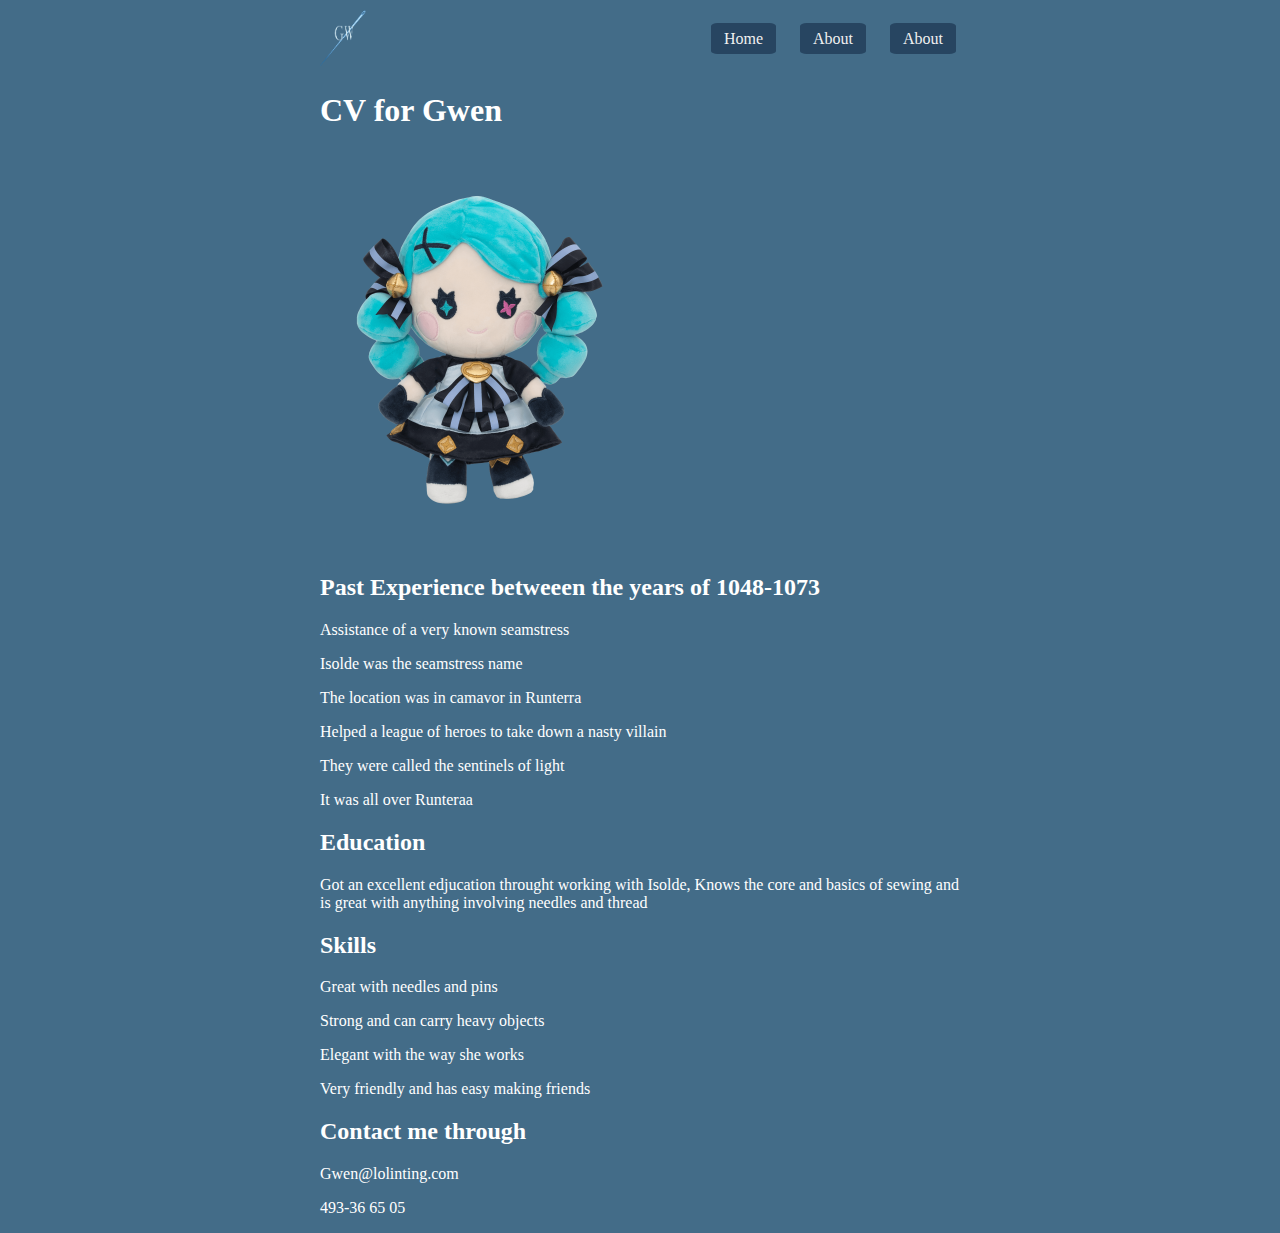
<file: docs/index.html>
<!DOCTYPE html>
<html lang="en">

<head>
    <meta charset="UTF-8">
    <meta http-equiv="X-UA-Compatible" content="IE=edge">
    <meta name="viewport" content="width=device-width, initial-scale=1.0">
    <title>Document</title>
    <link rel="stylesheet" href="css/style.css">
</head>

<body>
    <nav class="navbar container">
        <a href="index.html">
            <img src="images/GWEN LOGO.png" alt="logo" width="100" height="100">
        </a>
        <ul>
            <li><a href="Home.html" class="btn btn-rounded">Home</a></li>
            <li><a href="About.html" class="btn btn-rounded">About</a></li>
            <li><a href="Contact.html" class="btn btn-rounded">About</a></li>
        </ul>
    </nav>
    <main class="container">
        <header>
            <h1>CV for Gwen</h1>
            <img src="images/bild.png" alt="Logo">
        </header>
        <section>
            <h2>Past Experience betweeen the years of 1048-1073</h2>
            <p>Assistance of a very known seamstress</p>
            <p> Isolde was the seamstress name</p>
            <p></p> The location was in camavor in Runterra</p>

            <p>Helped a league of heroes to take down a nasty villain</p>
            <p> They were called the sentinels of light</p>
            <p>It was all over Runteraa</p>
            <h2>Education</h2>
            <p>Got an excellent edjucation throught working with Isolde, Knows the core and basics of sewing and is
                great with anything involving needles and thread</p>
            <h2>Skills</h2>
            <p>Great with needles and pins</p>
            <p>Strong and can carry heavy objects</p>
            <p>Elegant with the way she works</p>
            <p>Very friendly and has easy making friends</p>
            <h2>Contact me through</h2>
            <p>Gwen@lolinting.com</p>
            <p>493-36 65 05</p>
        </section>
    </main>
</body>

</html>
</file>
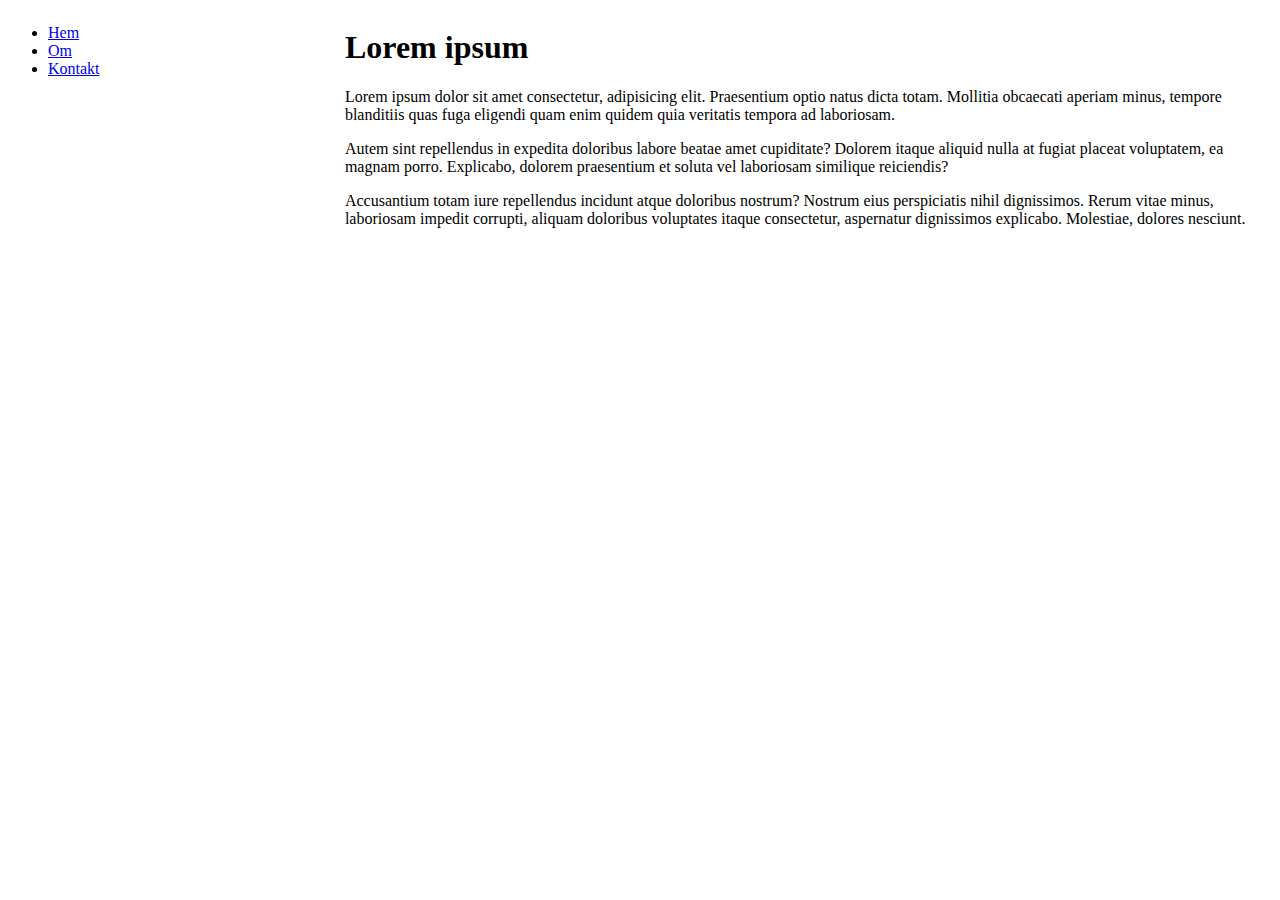
<file: docs/sidebar.html>
<!DOCTYPE html>
<html lang="en">

<head>
    <meta charset="UTF-8">
    <meta http-equiv="X-UA-Compatible" content="IE=edge">
    <meta name="viewport" content="width=device-width, initial-scale=1.0">
    <title>Document</title>
    <style>
        .with-sidebar {
            display: flex;
            flex-wrap: wrap;
            gap: 1rem;
        }

        .sidebar {
            /* ↓ The width when the sidebar _is_ a sidebar */
            flex-basis: 20rem;
            flex-grow: 1;
        }

        .not-sidebar {
            /* ↓ Grow from nothing */
            flex-basis: 0;
            flex-grow: 999;
            /* ↓ Wrap when the elements are of equal width */
            min-inline-size: 50%;
        }
    </style>
</head>

<body class="with-sidebar">
    <nav class="sidebar">
        <ul>
            <li><a href="#">Hem</a></li>
            <li><a href="#">Om</a></li>
            <li><a href="#">Kontakt</a></li>
        </ul>
    </nav>

    <main class="not-sidebar">
        <h1>Lorem ipsum</h1>
        <p>Lorem ipsum dolor sit amet consectetur, adipisicing elit. Praesentium optio natus dicta totam. Mollitia
            obcaecati aperiam minus, tempore blanditiis quas fuga eligendi quam enim quidem quia veritatis tempora
            ad laboriosam.</p>
        <p>Autem sint repellendus in expedita doloribus labore beatae amet cupiditate? Dolorem itaque aliquid nulla
            at fugiat placeat voluptatem, ea magnam porro. Explicabo, dolorem praesentium et soluta vel laboriosam
            similique reiciendis?</p>
        <p>Accusantium totam iure repellendus incidunt atque doloribus nostrum? Nostrum eius perspiciatis nihil
            dignissimos. Rerum vitae minus, laboriosam impedit corrupti, aliquam doloribus voluptates itaque
            consectetur, aspernatur dignissimos explicabo. Molestiae, dolores nesciunt.</p>
    </main>
</body>

</html>
</file>
<file: docs/css/style.css>
/* reset */
body {
    background-color: rgb(67, 108, 136);
    color: rgb(255, 255, 255);
}
.navbar > ul {
    list-style-type: none;
    margin: 0;
}
img {
    max-width: 50%;
    height: auto;
}
/* layout */
.navbar {
    display: flex;
    justify-content: space-between;
    align-items: center;
}
.navbar > ul {
    display: flex;
    gap: 1rem;
}
.container {
    max-width: min(80ch, 100vw - 2rem);
    margin-inline: auto;
}
:root {
    --color-light: #f0f0f0;
    --color-dark: #274561  ;
    --color-primary: #256a76;
    --color-secondary:#4a0080;
}
.btn {
    text-align: center;
    text-decoration: none;
    margin: 0 0.25rem;
    padding: 0.375rem 0.75rem;
    color: var(--color-light);
    background-color: var(--color-dark);
    border: 1px solid transparent;
    transition: color 0.15s ease-in-out, background-color 0.15s ease-in-out, border-color 0.15s ease-in-out, box-shadow 0.15s ease-in-out;
}
.btn:hover {
    background-color: var(--color-primary);
}
.btn-rounded {
    border-radius: 10%;
}
</file>
